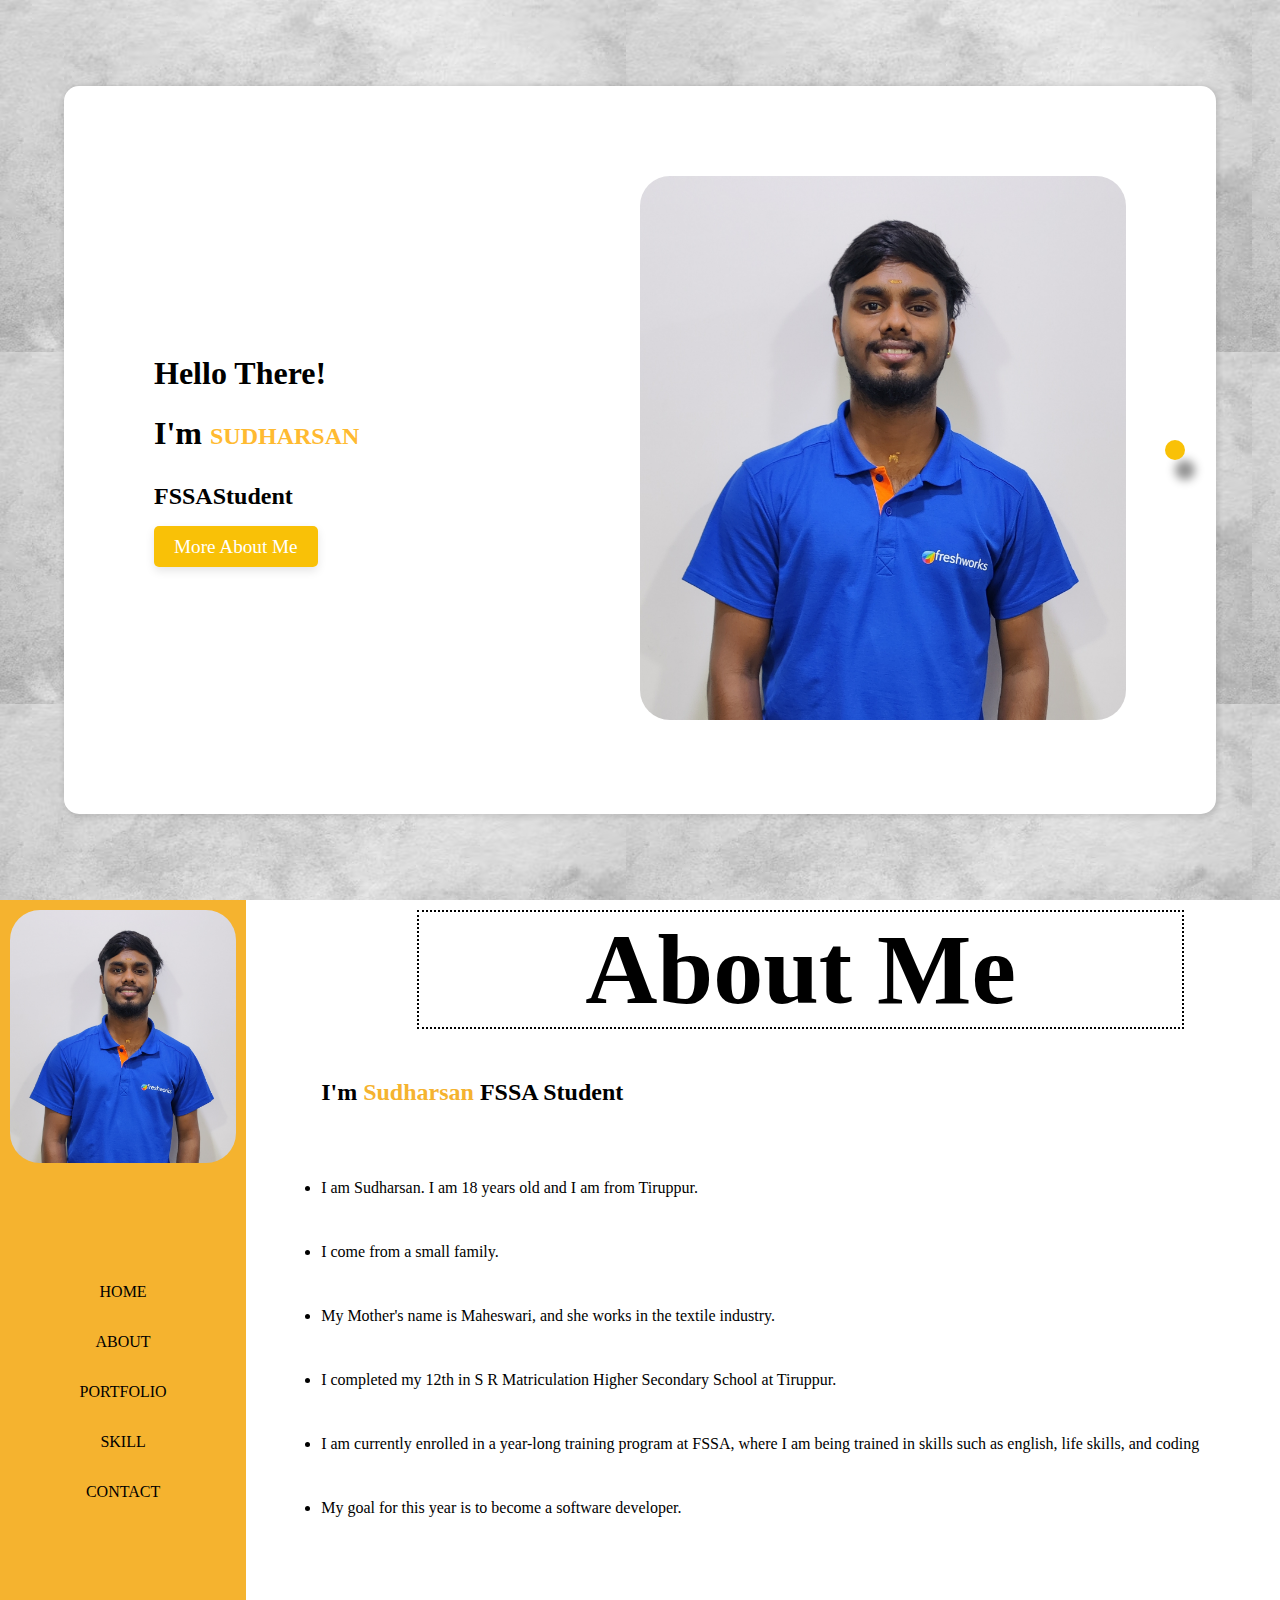
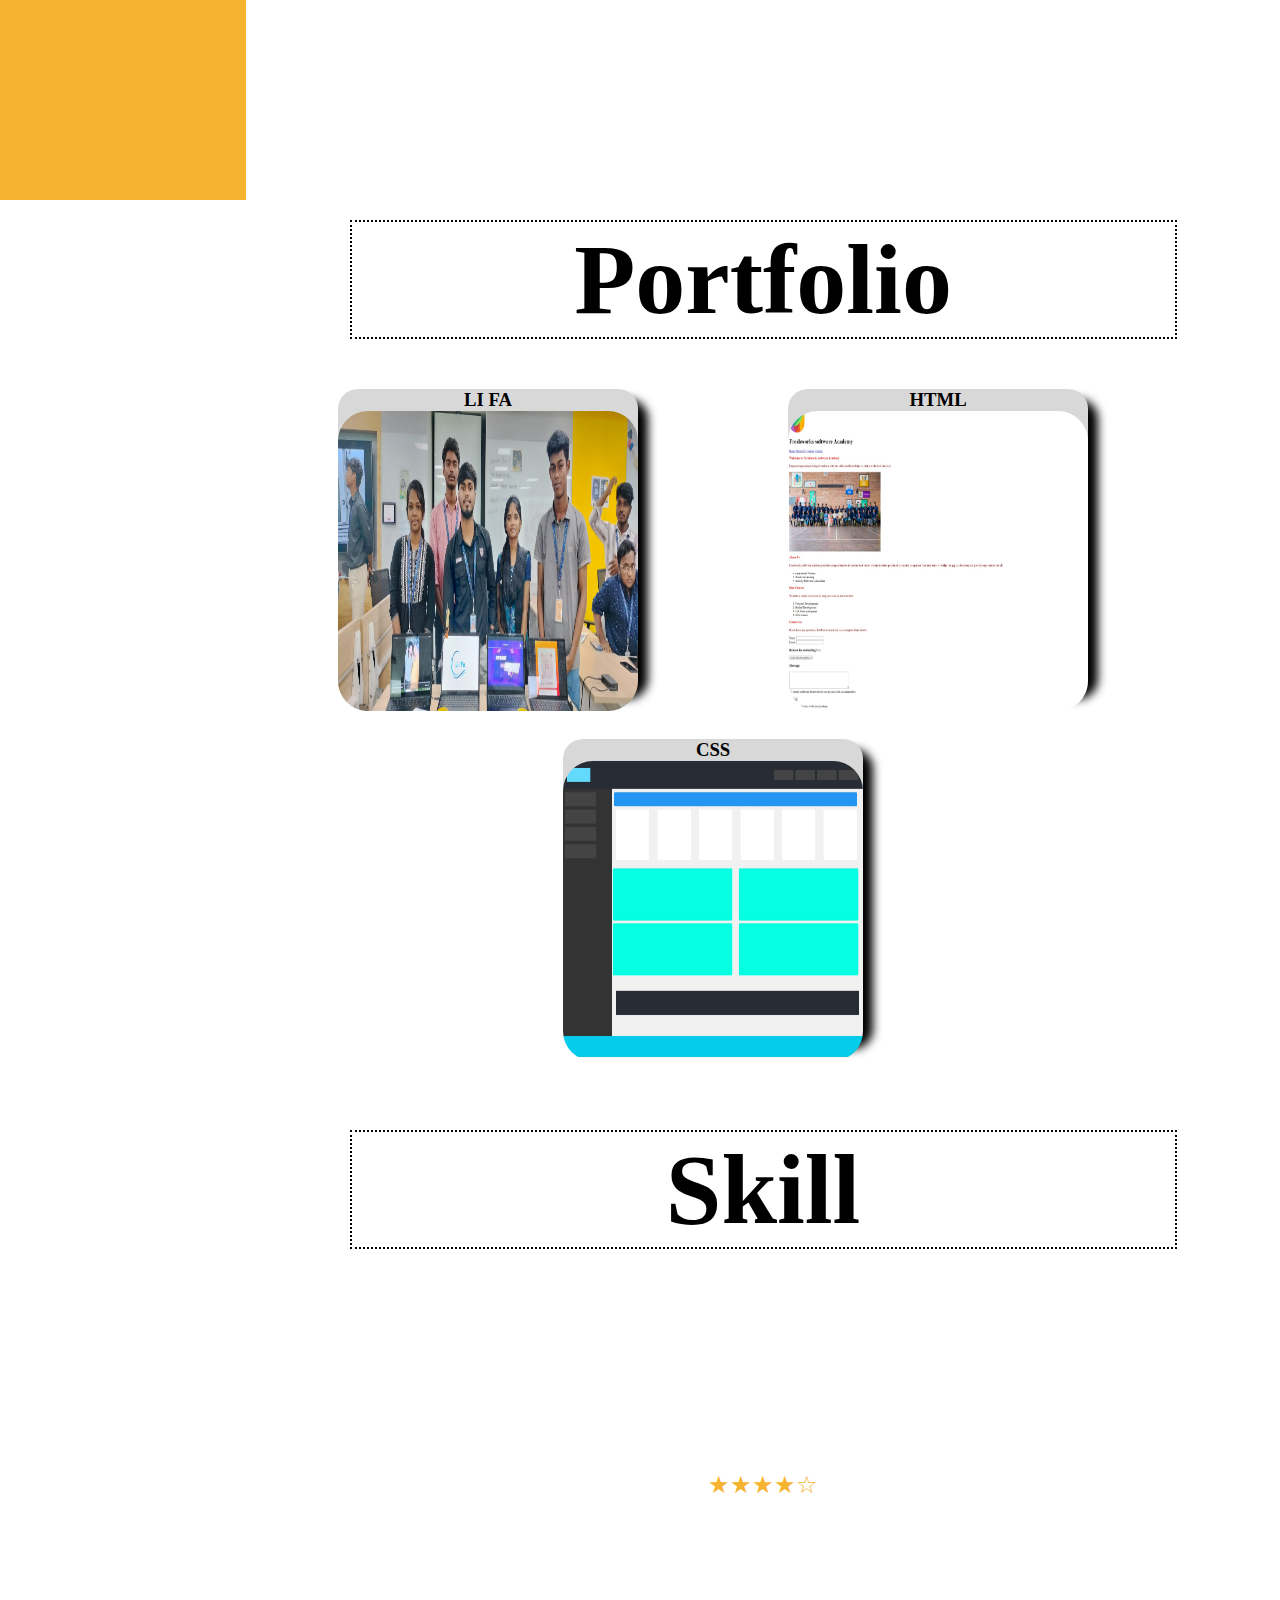
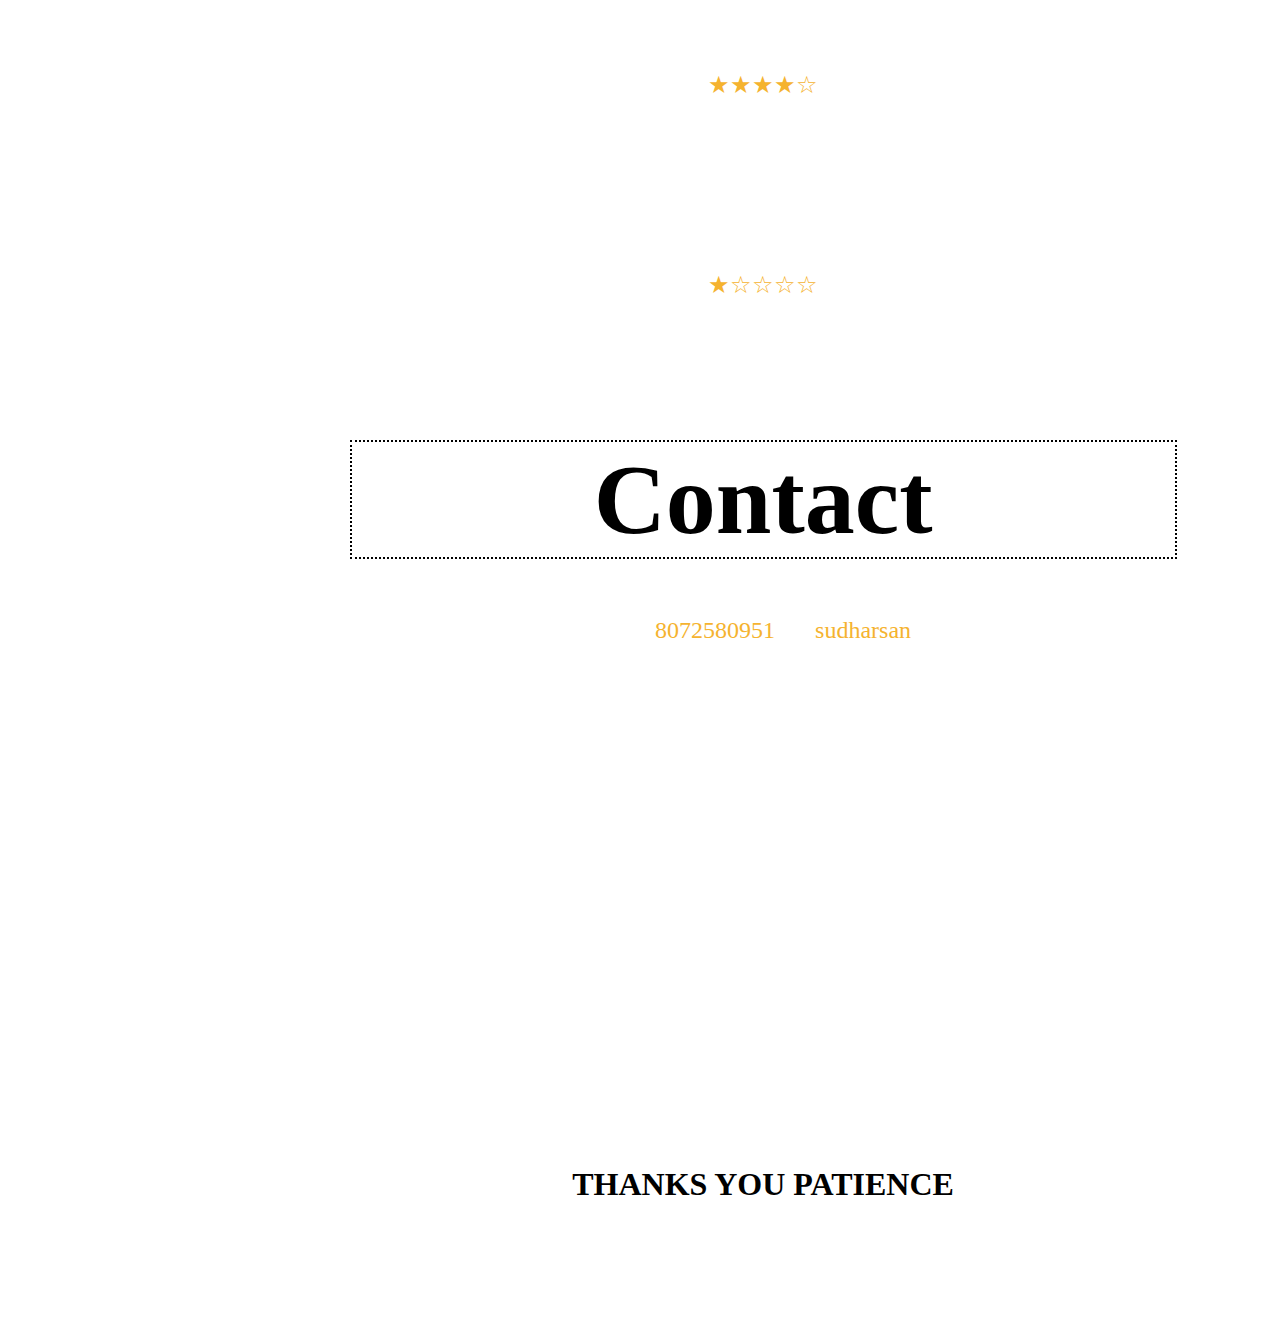
<file: index.html>
<!DOCTYPE html>
<html lang="en">
<head>
  <meta charset="UTF-8">
  <meta name="viewport" content="width=device-width, initial-scale=1.0">
  <title>Sudharsan's</title>
  <link rel="icon"  href="./assest/images/ur,pin_large_front,square,600x600.jpg">
  <link rel="stylesheet" href="./assest/style.css">
  <link rel="stylesheet" href="https://cdnjs.cloudflare.com/ajax/libs/font-awesome/6.6.0/css/all.min.css" integrity="sha512-Kc323vGBEqzTmouAECnVceyQqyqdsSiqLQISBL29aUW4U/M7pSPA/gEUZQqv1cwx4OnYxTxve5UMg5GT6L4JJg==" crossorigin="anonymous" referrerpolicy="no-referrer" />

</head>
<body  id="home">
  <div class="top-div">
    <div class="container">
      <div class="work">
        <div title="Home"><a href="#home"><i class="fa-solid fa-house temp"></i></a></div>
        <div title="about"><a href="#about"><i class="fa-solid fa-circle-user temp"></i></a></div>
        <div title="portfolio"><a href="#pro"><i class="fa-solid fa-tv temp"></i></a></div>
        <div title="skill"><a href="#skill"><i class="fa-solid fa-shield-halved temp"></i></a></div>
        <div title="contact"><a href="#cont"><i class="fa-brands fa-telegram temp"></i></a></div>
  </div>
      <div class="text-section">
     <div class="make" > <div class="intro">  <h1>
          Hello There!<br>
          I'm <span class="highligt">SUDHARSAN</span>
        </h1>
        <h2>FSSAStudent</h2></div>
        <div>
       <a href="#about" class="btn">More About Me</a>
      </div></div></div>
      <div class="img">
        <img src="./assest/images/IMG_20240813_170701 - Copy.jpg" alt="Sudharsan">
      </div>
    </div>
  </div>
  
  <div class="container-main">
    <div class="aside">
      <aside class="rithis">
        <img 
          class="sudharsan" 
          src="./assest/images/IMG_20240813_170701 - Copy.jpg" 
          alt="Sudharsan"
        >
        <div class="links">
          <a class="sa" href="#home">HOME</a>
          <a class="sa" href="#about">ABOUT</a>
          <a class="sa" href="#pro">PORTFOLIO</a>
          <a class="sa" href="#skill">SKILL</a>
          <a class="sa" href="#cont">CONTACT</a>
        </div>
      </aside>
    </div>
    
    <div class="main-div">
      <div class="main s1">
        <h2 class="heading" id="about">About Me</h2>
                <h2 id="down">I'm  <span class="highlight">Sudharsan </span>  FSSA Student</h2>
                <ul class="line">
                  <div class="para">
                <p> <li> I am Sudharsan. I am 18 years old and I am from Tiruppur.</li>
                    <li>I come from a small family.</li>
                    <li>My Mother's name is Maheswari, and she works in the textile industry.</li>
                    <li>I completed my 12th in S R Matriculation Higher Secondary School at Tiruppur. </li>
                    <li>I am currently enrolled in a year-long training program at FSSA, where I am being trained in skills such as english, life skills, and coding</li>
                    <li> My goal for this year is to become a software developer.</li>
                     </p>
                    </div>
      </div>
       <div class="main s2">
      <h2 class="prot" id="pro">Portfolio</h2>
        <div class="hills">
        <div class="life">
          <h3 class="proje">LI FA</h3>
         <img src="./assest/images/WhatsApp Image 2024-09-18 at 19.53.56_751cc9a9.jpg" height="300">
        </div>
        <div class="life">
          <h3 class="proje">HTML</h3>
          <img src="./assest/images/pro html.jpeg" height="300">

        </div>
        <div class="life">
          <h3 class="proje">CSS</h3>
          <img src="./assest/images/Screenshot_9-9-2024_174344_.jpeg" height="300">
        </div>
      </div>
    </div>
      <div class="main s3" id="skill">
        <h2 class="skil">Skill</h2>
        <div class="place">
        <div class="making">
        <i class="fa-brands fa-html5" id="skill-html"></i>
        <div class="rating">
          <span>★</span><span>★</span><span>★</span><span>★</span><span>☆</span>
      </div>
      </div>
      <div class="market">
        <i class="fa-brands fa-css3-alt" id="skill-css"></i>
        <div class="rating">
          <span>★</span><span>★</span><span>★</span><span>★</span><span>☆</span>
      </div>
      </div>
      <div class="java">
        <i class="fa-brands fa-node-js" id="skill-js"></i>
        <div class="rating">
          <span>★</span><span>☆</span><span>☆</span><span>☆</span><span>☆</span>
      </div>
      </div>
      </div>
      </div>
      <div class="main s3" id="cont">
        <h2 class="cont">Contact</h2>
        <div class="contact-div">
          <div class="phone-email">
            <div class="phone">
              <i class="fa-solid fa-phone"></i><span>8072580951</span>
             </div>
            <div class="email">
             <a href=mailto:sudharsana809@gamil.com><i class="fa-solid fa-square-envelope"></i><span>sudharsan</span></a>
              
            </div>
          </div>
          <div class="design">
            <i class="fa-brands fa-linkedin insta"></i>
            <a href="https://github.com/" target="_blank"><i class="fa-brands fa-github insta" ></i></a>
            
          </div>
          <div class="thanks">
<h1>THANKS YOU PATIENCE</h1>
          </div>
        </div>
      </div>
  </div>
  
</body>
</html>
</file>
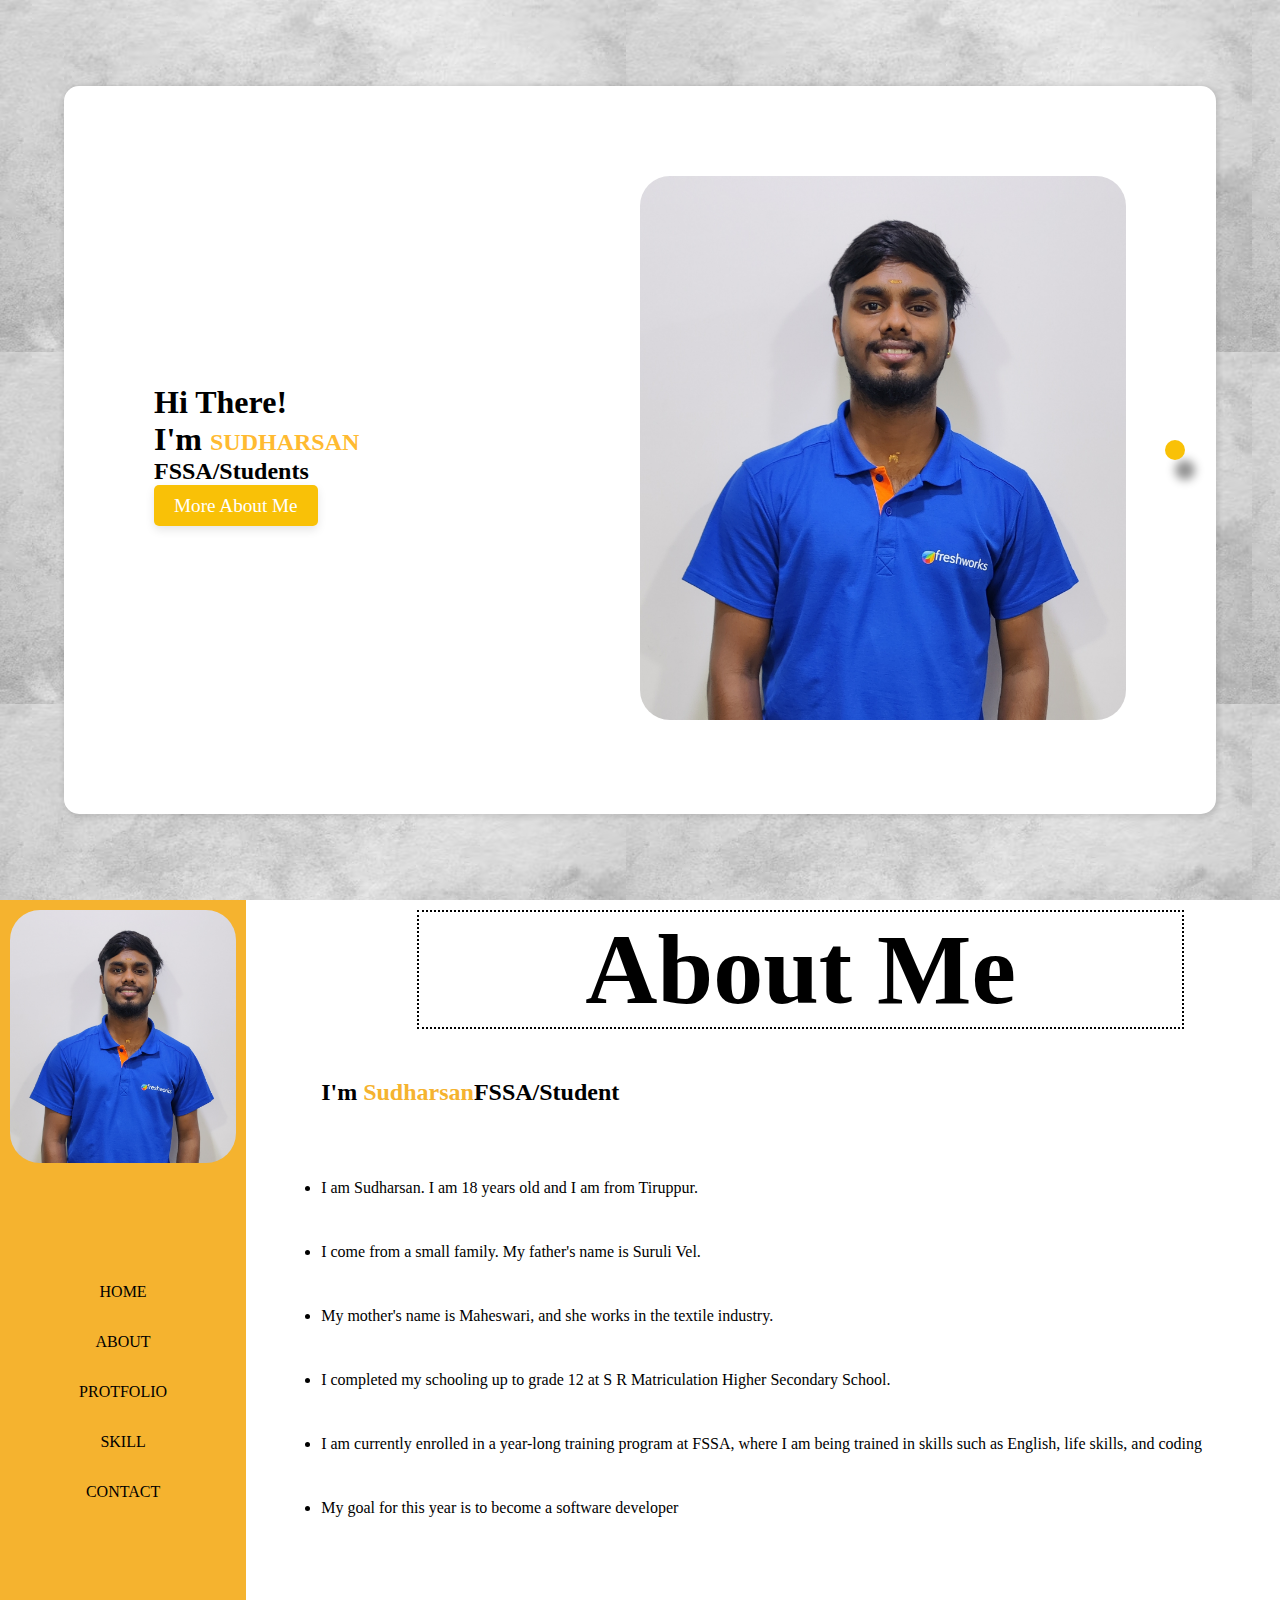
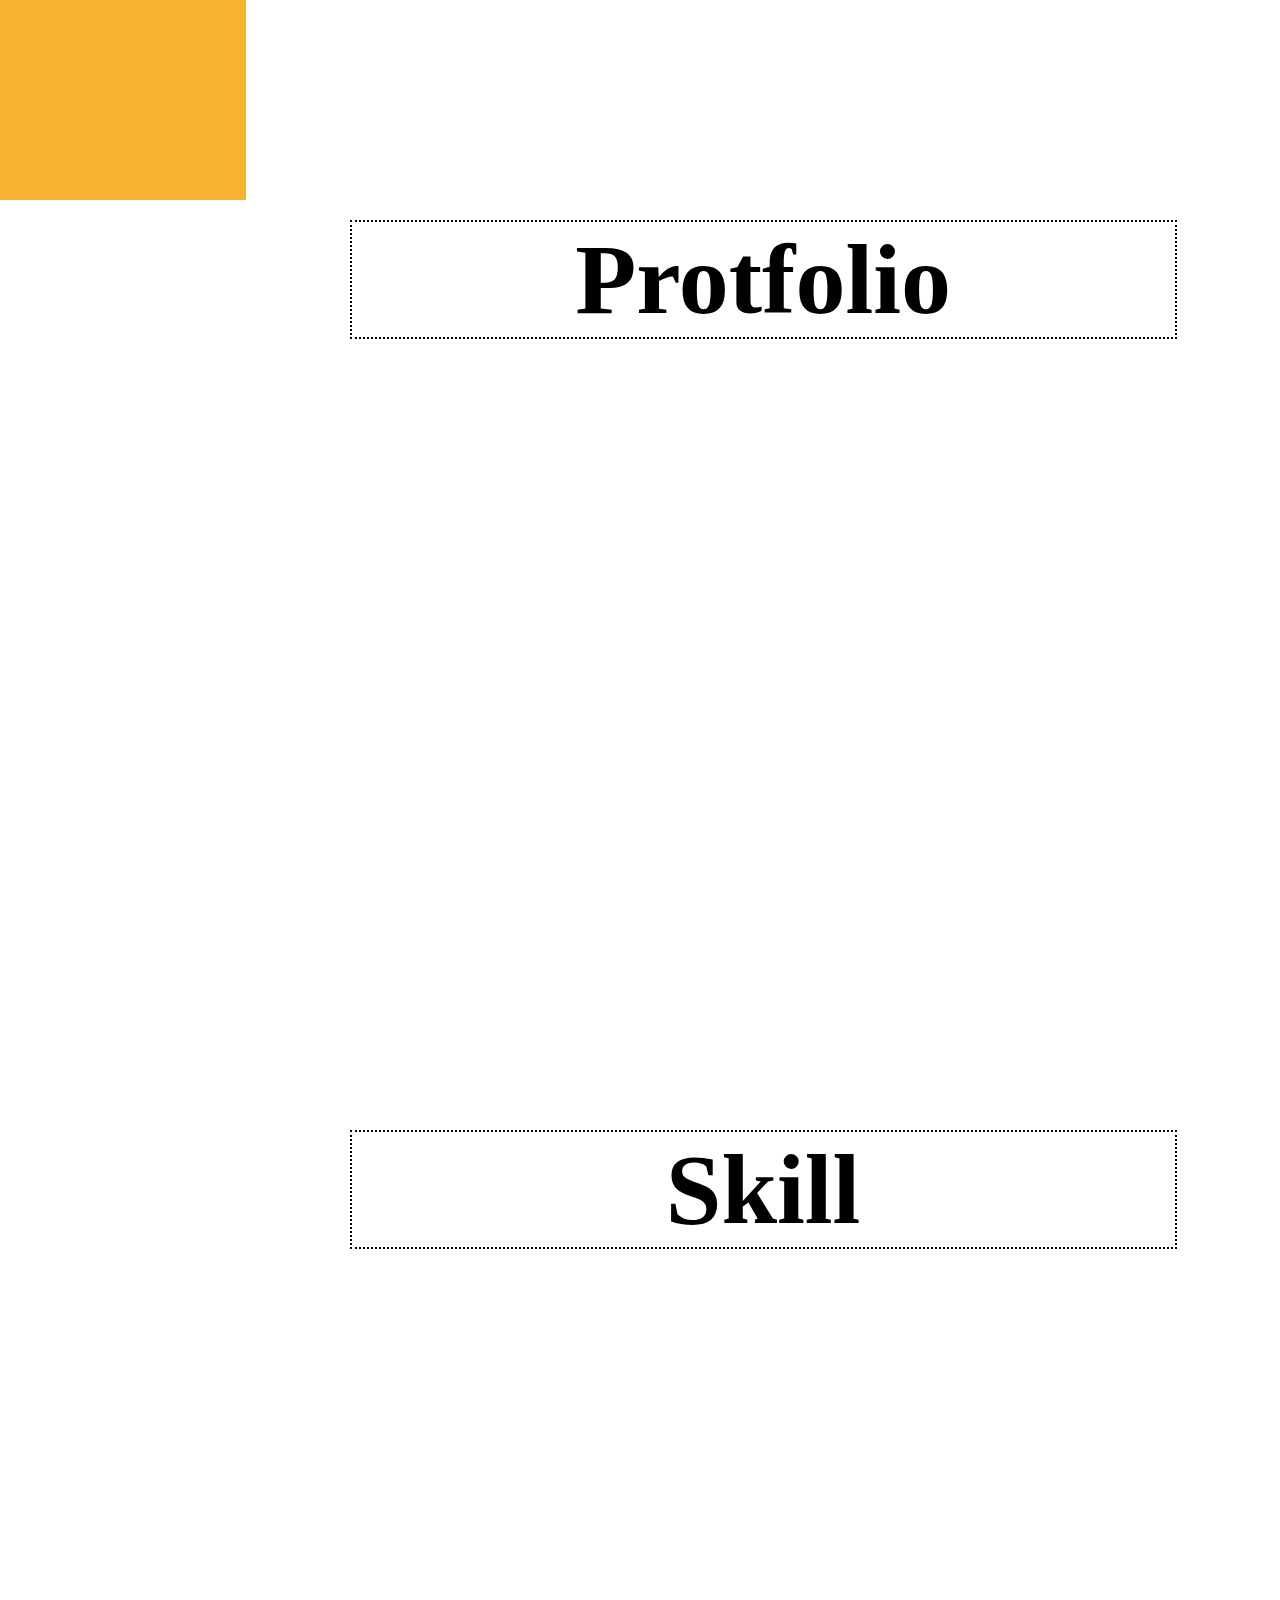
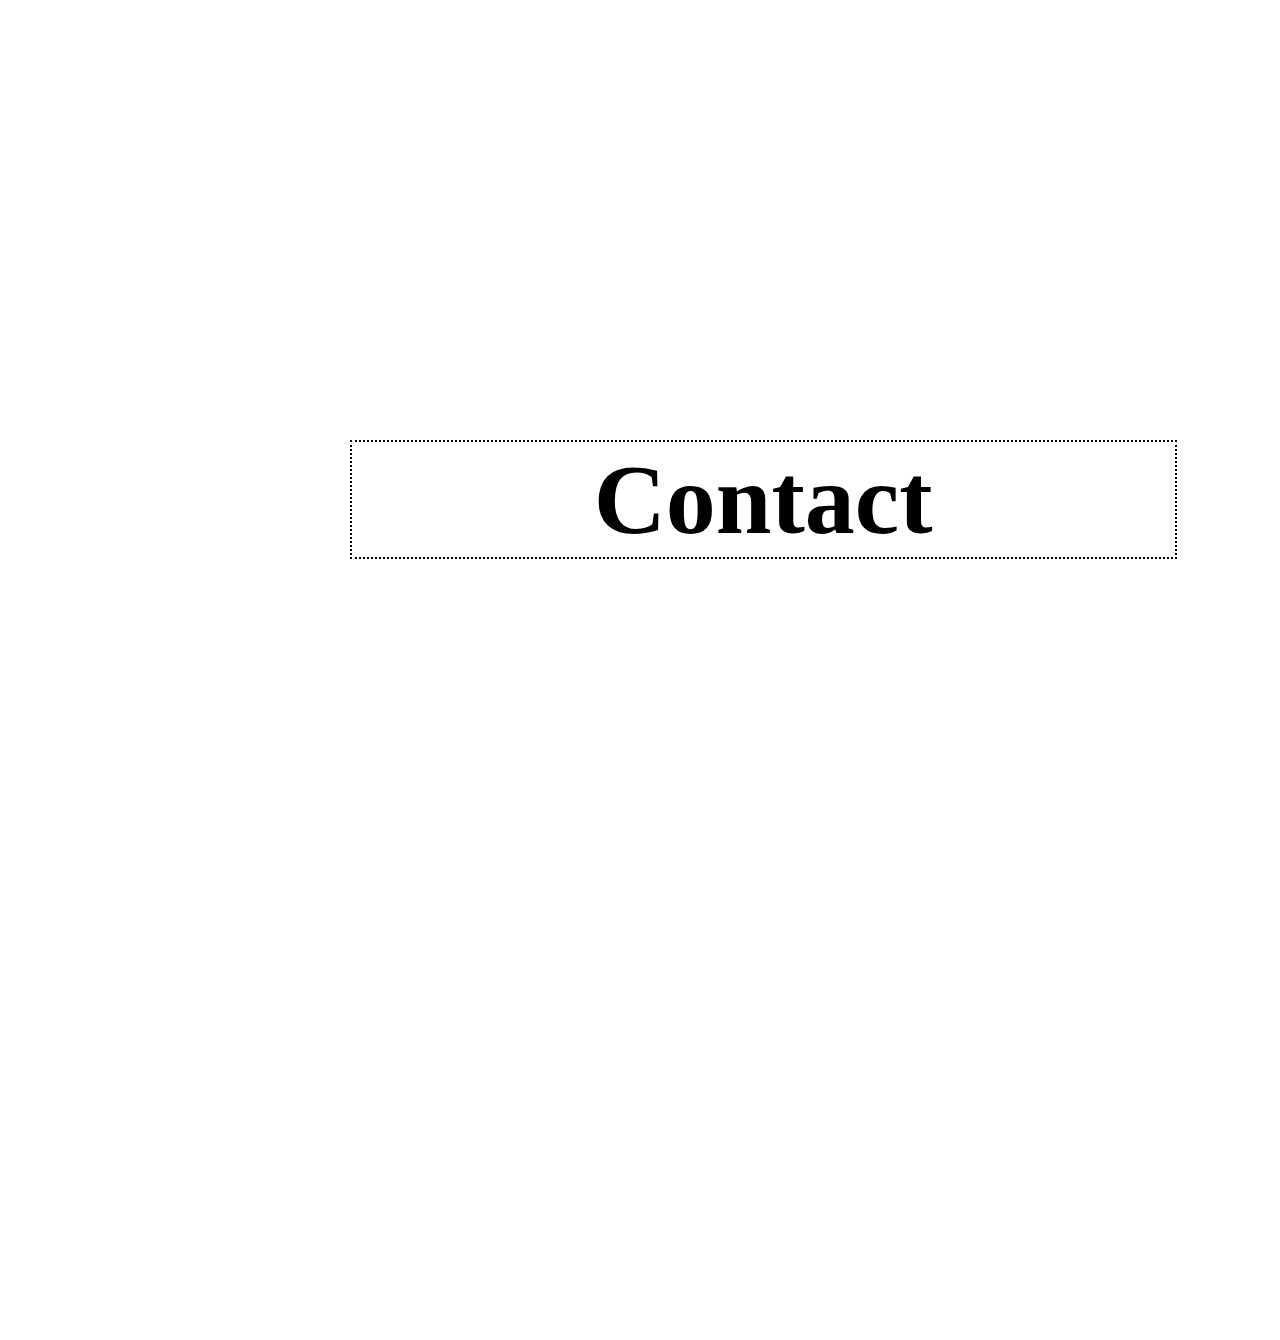
<file: assest/index.html>
<!DOCTYPE html>
<html lang="en">
<head>
  <meta charset="UTF-8">
  <meta name="viewport" content="width=device-width, initial-scale=1.0">
  <title>Sudharsan's Page</title>
  <link rel="stylesheet" href="style.css">
  <link rel="stylesheet" href="https://cdnjs.cloudflare.com/ajax/libs/font-awesome/6.6.0/css/all.min.css" integrity="sha512-Kc323vGBEqzTmouAECnVceyQqyqdsSiqLQISBL29aUW4U/M7pSPA/gEUZQqv1cwx4OnYxTxve5UMg5GT6L4JJg==" crossorigin="anonymous" referrerpolicy="no-referrer" />

</head>
<body>
  <div class="top-div">
    <div class="container">
      <div class="work">
        <div><a href="#"><i class="fa-solid fa-house temp"></i></a></div>
        <div><a href="#about"><i class="fa-solid fa-circle-user temp"></i></a></div>
        <div><a href="#pro"><i class="fa-solid fa-tv temp"></i></a></div>
        <div><a href="#skill"><i class="fa-solid fa-shield-halved temp"></i></a></div>
        <div><a href="#cont"><i class="fa-brands fa-telegram temp"></i></a></div>
  </div>
      <div class="text-section" >
     <div class="make" > <div >  <h1>
          Hi There!<br>
          I'm <span class="highligt">SUDHARSAN</span>
        </h1>
        <h2>FSSA/Students</h2></div>
        <div>
       <a href="#about" class="btn">More About Me</a>
      </div></div></div>
      <div class="img">
        <img src="/assest/images/IMG_20240813_170701 - Copy.jpg" alt="Sudharsan">
      </div>
    </div>
  </div>
  
  <div class="container-main">
    <div class="aside">
      <aside class="rithis">
        <img 
          class="sudharsan" 
          src="/assest/images/IMG_20240813_170701 - Copy.jpg" 
          alt="Sudharsan"
        >
        <div class="links">
          <a href="#home">HOME</a>
          <a href="#about">ABOUT</a>
          <a href="#pro">PROTFOLIO</a>
          <a href="#skill">SKILL</a>
          <a href="#cont">CONTACT</a>
        </div>
      </aside>
    </div>
    
    <div class="main-div">
      <div class="main s1">
        <h2 class="heading" id="about">About Me</h2>
                <h2 id="down">I'm <span class="highlight">Sudharsan</span>FSSA/Student</h2>
                <ul class="line">
                  <div class="para">
                <p> <li> I am Sudharsan. I am 18 years old and I am from Tiruppur.</li>
                    <li>I come from a small family. My father's name is Suruli Vel.</li>
                    <li>My mother's name is Maheswari, and she works in the textile industry.</li>
                    <li>I completed my schooling up to grade 12 at S R Matriculation Higher Secondary School. </li>
                    <li>I am currently enrolled in a year-long training program at FSSA, where I am being trained in skills such as English, life skills, and coding</li>
                    <li> My goal for this year is to become a software developer</li>
                     </p>
                    </div>
      </div>
      <div class="main s2">
        <h2 class="prot" id="pro">Protfolio</h2>
    





      </div>
      <div class="main s3" id="skill">
        <h2 class="skil">Skill</h2>
        <i class="fa-brands fa-html5" id="skill-html"></i>
        <i class="fa-brands fa-css3-alt" id="skill-css"></i>
        <i class="fa-brands fa-node-js" id="skill-js"></i>




      </div>
      <div class="main s4">
        <h2 class="cont" id="cont">Contact</h2>




      </div>
    </div>
  </div>
</body>
</html>
</file>
<file: assest/style.css>
* {
    margin: 0;
    padding: 0;
    box-sizing:border-box;
  }
  .top-div {
    height: 100dvh;
    display:flex;
    align-items:center;
    background-image: url(images/watercolour-painting-7190-3250.avif);

  }
  .container-main {
    display: flex;
    
  }
 
  *{
      margin: 0;
      padding: 0;
      box-sizing: border-box;
      scroll-behavior: smooth;
  }
  .container{
      max-width: 1200px;
      display: flex;
    width:90%;
    margin:0 auto;
      padding: 90px;
      align-items:center;
      background:white;
    box-shadow:1px 1px 5px 2px rgba(0,0,0,0.1) ;
    border-radius:15px;
    /* position: absolute; */
    
  }
  .container > div{
      flex: 0 1 50%;
  }
  img{
      width: 100%;
    border-radius:30px;
  }
  .aside {
    width: 300px;
    height: 100dvh;
    position: sticky;
    top: 0;
    background: rgb(245, 179, 47);
    padding:10px;
  }
  .links{
    margin-top: 100px;
  }
  .links a{
    display:block;
    text-align:center;
    text-decoration: none;
    line-height: 50px;
    color: black;
    
  }
  .main-div {
    width: 100%;
  }
  .main{
    height:100dvh;
  }
  .s1 {
    padding-left: 75px;
  }
  #down{
    padding: 50px 0;
    padding-right: 1px;
  }
  
  .s3 {
    text-align: center;

  }
  .s3 i{
    margin: 20px;
  }
  .space{
    display: flex;
    flex-direction: column;
    justify-content: space-evenly;
    height: 100%;
  }  
  .space > div{
    flex: 1;
  }
  .highligt{
    color:rgb(255, 186, 49);
  }  
  .heading{
    font-size: 100px;
    margin-left: 10%;
    margin-right: 10%;
    text-align: center;
     border: 2px dotted black;
     margin-top: 10px;
    
  }
  span{
    color:#f5b32f;
    font-size: x-large;

  }
  .para{
    margin-right: 1px;
  }
  li{
    line-height: 400%;
  }
  .btn {
    background-color: #F9C107;
    padding: 10px 20px;
    color: white;
    text-decoration: none;
    font-size: 1.2em;
    border-radius: 5px;
    box-shadow: 0 4px 10px rgba(0, 0, 0, 0.1);
    margin-top:50px ;
}
.make{
  display: flex;
  justify-content: space-between;
  flex-direction: column;
  gap: 10px;
}
.intro{
  line-height: 60px;
}
.work{
  position: fixed;
  right: 75px;
  background-color:#f9c107;
  color: black;
  padding: 10px;
  border-radius: 40px;
  box-shadow: 10px 20px 10px rgba(0, 0, 0, 0.435);
  margin: 20px;
}
.temp{
  margin-top: 20px;
  margin-bottom: 20px;
  color: black;
}
.temp:hover{
  background-color: black;
  color:white;
  border-radius: 50%;
  padding: 5px;
  transition: 0.5s;
}
.skil{
  font-size: 100px;
    margin-left: 10%;
    margin-right: 10%;
    text-align: center;
     border: 2px dotted black;
     margin-top: 10px;
}
.prot{
  font-size: 100px;
    margin-left: 10%;
    margin-right: 10%;
    text-align: center;
     border: 2px dotted black;
     margin-top: 10px;
}
.cont{
  font-size: 100px;
    margin-left: 10%;
    margin-right: 10%;
    text-align: center;
     border: 2px dotted black;
     margin-top: 10px;
}
#skill-html{
  font-size: 150px;
 
}
#skill-css{
  font-size:150px;
  
 
}
#skill-js{
  font-size:150px;
  
  
}

.java:hover{
  background-color: black;
  color: white;
  border:3px solid #f5b32f;
  padding-left: 10px;
  padding-right: 10px;
  border-radius: 20px;
}

.market:hover{
background-color: black;
color: white;
border:3px solid #f5b32f;
padding-left: 10px;
  padding-right: 10px;
  border-radius: 20px;
}

.making:hover{
  background-color: black;
  color: white;
  border:3px solid #f5b32f;
  padding-left: 10px;
  padding-right: 10px;
  border-radius: 20px;
}
.place{
  display: flex;
  flex-direction: column;
  width: fit-content;
  justify-content: center;
  text-align: center;
  margin: 0px auto;
  margin-top: 50px;
}
.sa:hover{
  color:#F9C107;
  background-color: black;
  border-radius: 20px;
  box-shadow: 10px 10px 10px whitesmoke;
}

.life{
  height: 300px;
  width: 300px;
  background-color: rgba(128, 128, 128, 0.308);
  border-radius: 20px;
  box-shadow: 10px 10px 10px black;
  margin-right:100px; 
}
.hills{
  display: flex;
  flex-wrap: wrap;
  justify-content: center;
  align-items: center;
  gap: 50px;
  margin-top: 50px;
 
}
.s3{
  /* display: flex;
  flex-direction: column;
  align-items: center; */
}
/* .s3 h2{
  width: 100%;
} */
.contact-div{
  width: 100%;
  display: flex;
  margin-top: 50px;
  justify-content: space-between;
  align-items: center;
  flex: 1;
  flex-direction: column;
}
.phone-email{
  display: flex;
  font-size: xx-large;
}
.design{
  font-size: xx-large;
  margin-top: 380px;
  align-self: flex-end;
  width: fit-content;

}
.thanks{
  justify-self: flex-end;
  margin-top: 10%;
}
.insta:hover{
  color:rgb(249, 193, 7);
}
.insta{
  color: black;
}
.email>a{
  color: black;
  text-decoration: none;
}
.proje{
 text-align: center;
  color: black;
}
</file>
